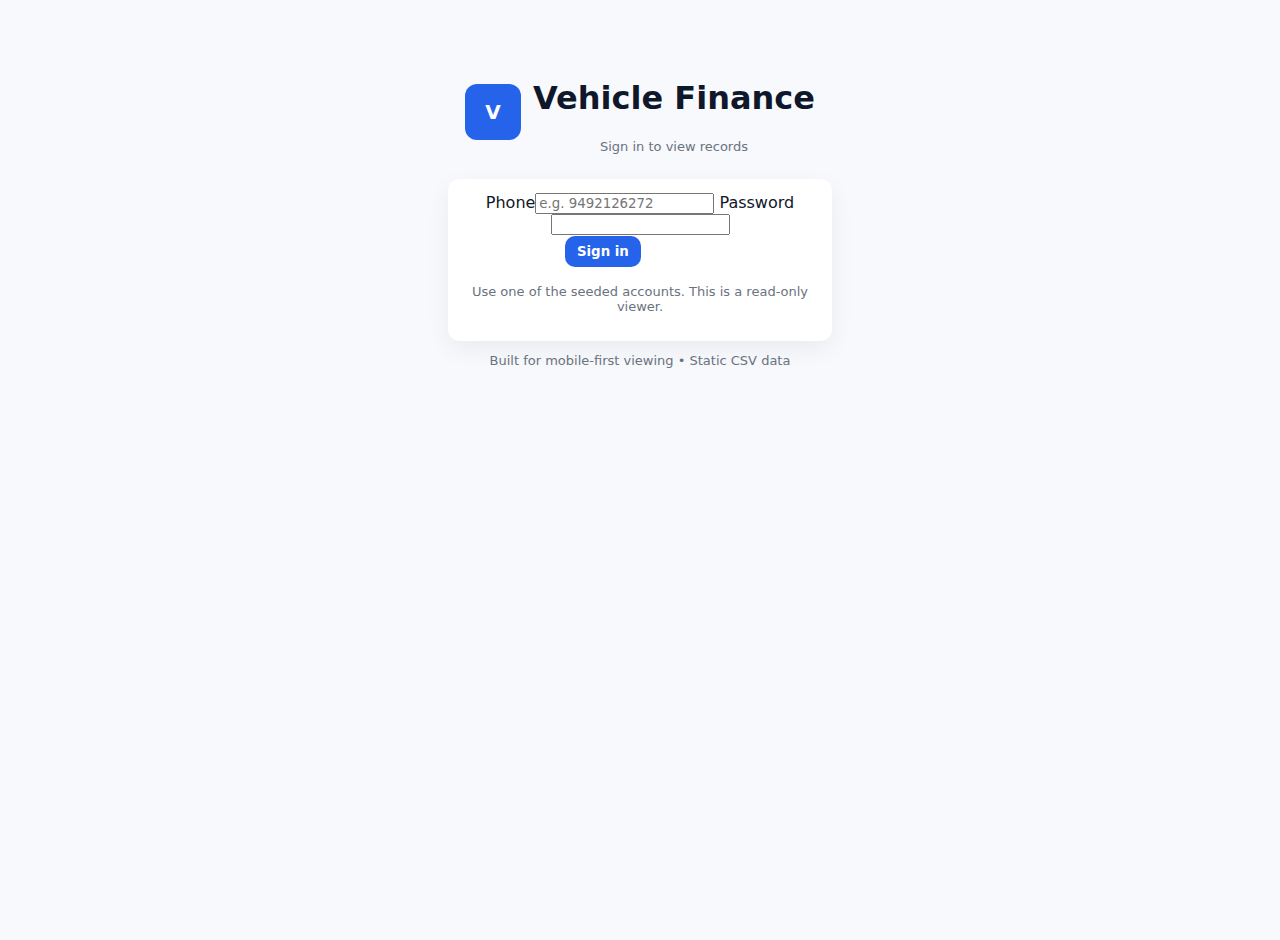
<file: index.html>
<!doctype html>
<html lang="en">
<head>
  <meta charset="utf-8" />
  <meta name="viewport" content="width=device-width,initial-scale=1" />
  <title>SVLF — Dashboard</title>
  <link rel="icon" href="assets/svlf-icon.png">
  <link rel="apple-touch-icon" href="assets/svlf-icon.png">
  <link rel="manifest" href="site.webmanifest">
  <meta name="theme-color" content="#0b1532">
  <link rel="stylesheet" href="css/style.css">
</head>
<body>
<header class="topbar">
  <div class="container topbar-inner">
    <div class="brand-left">
      <div class="logo-sm">S</div>
      <div class="title">SVLF</div>
    </div>
    <div class="top-actions">
      <button class="btn ghost icon-btn" type="button" onclick="downloadCSVs()" aria-label="Download CSVs" title="Download CSVs">⬇</button>
    </div>
  </div>
</header>

<main class="container">
  <!-- Search + Type -->
  <section class="card">
    <div class="controls">
      <div class="left" style="width:100%;">
        <input id="search" class="search-input" placeholder="Search name, brand, model, number, seller/buyer info" oninput="applyFilters()" />
      </div>
    </div>

    <div style="display:flex;gap:8px;margin-top:10px;">
      <div class="type-card" id="typeCar" data-type="Car" onclick="onTypeCardClick(event)">Cars</div>
      <div class="type-card active" id="typeBike" data-type="Bike" onclick="onTypeCardClick(event)">Bikes</div>
    </div>
  </section>

  <!-- summary cards -->
  <section id="summarySection" class="summary-row card">
    <div class="stat clickable active" id="totalCard" onclick="onStatCardClick('ALL')">
      <div class="stat-label">Total</div>
      <div id="total" class="stat-value">0</div>
    </div>
    <div class="stat clickable" id="instockCard" onclick="onStatCardClick('Stock')">
      <div class="stat-label">In Stock</div>
      <div id="instock" class="stat-value">0</div>
    </div>
    <div class="stat clickable" id="soldCard" onclick="onStatCardClick('Sold')">
      <div class="stat-label">Sold</div>
      <div id="sold" class="stat-value">0</div>
    </div>
    <div class="stat clickable" id="pendingCard" onclick="onStatCardClick('PENDING')">
      <div class="stat-label">EMI Pending</div>
      <div id="pendingCount" class="stat-value">0</div>
    </div>
  </section>

  <!-- list -->
  <section class="card list-card">
    <div id="listScroller" class="scroller">
      <div id="tableWrap"></div>
    </div>
    <div id="desktopLoadMore" style="text-align:center;padding-top:8px;display:none">
      <button class="btn small" id="btnLoadMore" onclick="loadMore()">Load more</button>
    </div>
  </section>
</main>

<script src="js/auth.js"></script>
<script>
  try { requireAuth(); } catch(e){ console.warn("auth check:", e); }
  try { renderTopbarAuth(); } catch(e){ console.warn("renderTopbarAuth failed:", e); }
</script>
<script src="js/data.js"></script>
<script src="js/dashboard.js"></script>
</body>
</html>
</file>
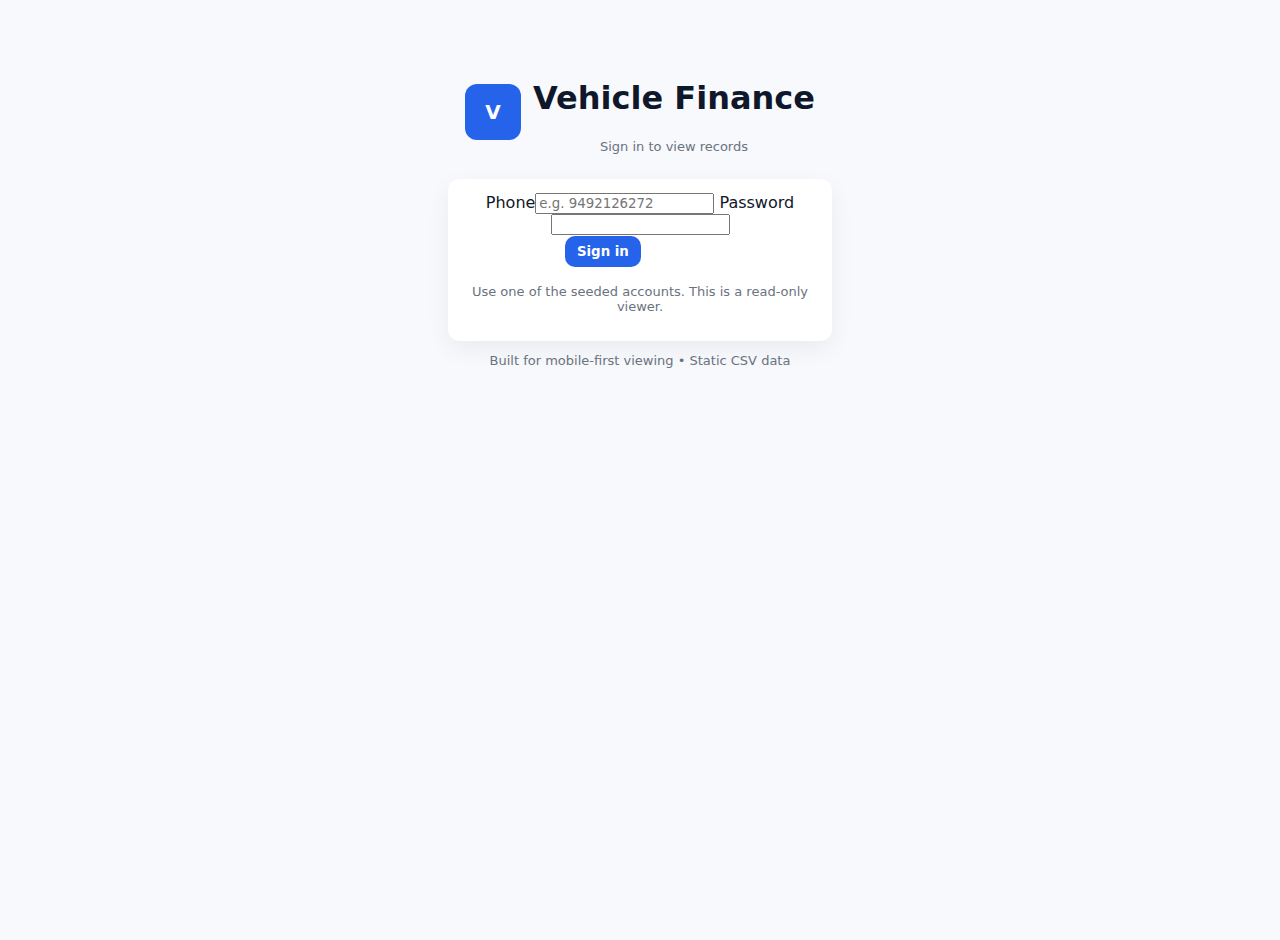
<file: login.html>
<!DOCTYPE html>
<html lang="en">
<head>
<meta charset="utf-8" />
<meta name="viewport" content="width=device-width,initial-scale=1" />
<title>Login — Vehicle Finance</title>
<link rel="stylesheet" href="css/style.css">
</head>
<body class="page-login">
  <main class="center-card">
    <div class="brand">
      <div class="logo">V</div>
      <div>
        <h1>Vehicle Finance</h1>
        <p class="muted">Sign in to view records</p>
      </div>
    </div>

    <div class="card card-sm">
      <label class="field"><span>Phone</span><input id="username" placeholder="e.g. 9492126272" autocomplete="username"></label>
      <label class="field"><span>Password</span><input id="password" type="password" autocomplete="current-password"></label>
      <div class="row" style="gap:8px;">
        <button class="btn primary" onclick="login()">Sign in</button>
        <button class="btn ghost" onclick="demo()">Demo</button>
      </div>
      <p id="error" class="error"></p>
      <p class="small muted">Use one of the seeded accounts. This is a read-only viewer.</p>
    </div>
    <footer class="small muted">Built for mobile-first viewing • Static CSV data</footer>
  </main>

<script src="js/auth.js"></script>
</body>
</html>
</file>
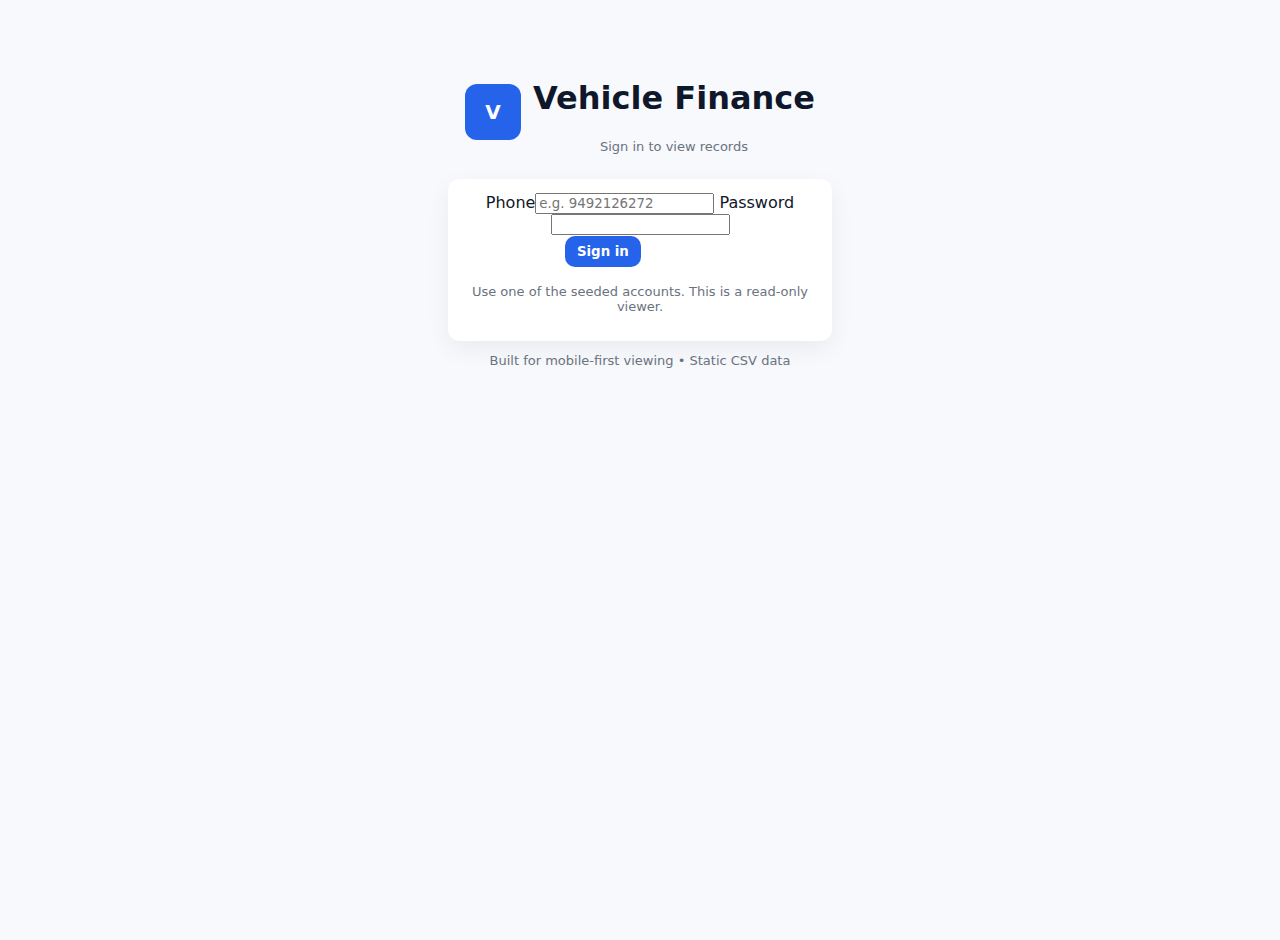
<file: view.html>
<!doctype html>
<html lang="en">
<head>
  <meta charset="utf-8" />
  <meta name="viewport" content="width=device-width,initial-scale=1" />
  <title>SVLF — Vehicle Details</title>
  <link rel="icon" href="assets/svlf-icon.png">
  <link rel="apple-touch-icon" href="assets/svlf-icon.png">
  <link rel="manifest" href="site.webmanifest">
  <meta name="theme-color" content="#0b1532">
  <link rel="stylesheet" href="css/style.css">
</head>
<body>
<header class="topbar">
  <div class="container topbar-inner">
    <div class="brand-left">
      <a href="index.html" style="color:white;text-decoration:none"><div class="logo-sm">S</div></a>
      <div class="title">Vehicle Details</div>
    </div>
    <div class="top-actions"></div>
  </div>
</header>

<main class="container">
  <a class="btn big-back-btn" href="index.html" aria-label="Back to home">← Back to Home</a>
  <div class="card detail-card" id="vehicleCard">Loading...</div>

  <div class="card" id="sellerCard">Loading seller...</div>

  <!-- Buyer Information -->
  <div class="card" id="buyerCard">Loading buyer...</div>

  <div class="card">
    <h3>EMI Schedule</h3>
    <table class="table" id="emiTable">
      <thead>
        <tr>
          <th>#</th>
          <th>Due Date</th>
          <th>Amount</th>
          <th>Status</th>
          <th>Delay</th>          
        </tr>
      </thead>
      <tbody></tbody>
    </table>
  </div>
</main>

<script src="js/auth.js"></script>
<script>
  try { requireAuth(); } catch(e){ console.warn("auth check:", e); }
  try { renderTopbarAuth(); } catch(e){ console.warn("renderTopbarAuth failed:", e); }
</script>
<script src="js/data.js?v=20260201"></script>
<script src="js/view.js?v=20260201"></script>
<script>document.addEventListener('DOMContentLoaded', ()=>{ loadView().catch(console.error); });</script>
</body>
</html>
</file>
<file: css/style.css>
:root{
  --bg:#f7f9fc; --card:#ffffff; --muted:#6b7280; --accent:#2563eb;
  --accent-2:#1e40af; --danger:#ef4444; --paid:#16a34a; --upcoming:#b38f00;
  --glass: rgba(255,255,255,0.6);
  --shadow: 0 8px 24px rgba(6,11,21,0.06);
  --stat-stock-bg: #ecfdf5;
  --stat-stock-color: #166534;
  --stat-sold-bg:  #fff1f2;
  --stat-sold-color:#991b1b;
}

/* ---------- Base ---------- */
*{box-sizing:border-box;font-family:Inter, system-ui, -apple-system, 'Segoe UI', Roboto, 'Helvetica Neue', Arial}
html,body{height:100%}
body{margin:0;background:var(--bg);color:#0f172a;-webkit-font-smoothing:antialiased;-moz-osx-font-smoothing:grayscale}
.container{max-width:1000px;margin:0 auto;padding:16px}

/* ---------- Topbar / Buttons ---------- */
.topbar{background:linear-gradient(90deg,var(--accent),var(--accent-2));padding:10px 0;color:white;position:sticky;top:0;z-index:50}
.topbar .topbar-inner{display:flex;align-items:center;justify-content:space-between}
.brand-left{display:flex;align-items:center;gap:12px}
.logo-sm{width:44px;height:44px;border-radius:8px;background:rgba(255,255,255,0.12);display:flex;align-items:center;justify-content:center;font-weight:700}
.title{font-weight:700;font-size:18px}
.top-actions{display:flex;gap:8px;align-items:center}
.btn{padding:8px 12px;border-radius:10px;border:none;cursor:pointer;font-weight:600;background:var(--accent);color:white;box-shadow:none}
.btn.small{padding:6px 8px;font-size:13px;border-radius:8px}
.btn.ghost{background:transparent;border:1px solid rgba(255,255,255,0.12);color:white}
.btn.outline{background:transparent;border:1px solid #e6eefc;color:#0f172a}
.btn.icon-btn{width:36px;height:36px;padding:0;display:inline-flex;align-items:center;justify-content:center;font-size:16px;line-height:1}
.btn:disabled,
.btn[aria-disabled="true"]{
  opacity:0.5;
  cursor:not-allowed;
}


.big-back-btn{
  display:inline-flex;
  align-items:center;
  gap:8px;
  font-size:18px;
  padding:12px 18px;
  margin-bottom:12px;
  text-decoration:none;
}
/* ---------- Cards / layout ---------- */
.card{background:var(--card);border-radius:12px;padding:12px;box-shadow:var(--shadow);margin-bottom:12px}
.card-sm{padding:14px}
.center-card{max-width:420px;margin:40px auto;padding:18px;text-align:center}
.brand{display:flex;gap:12px;align-items:center;justify-content:center;margin-bottom:12px}
.brand .logo{width:56px;height:56px;border-radius:12px;background:var(--accent);display:flex;align-items:center;justify-content:center;color:white;font-weight:700;font-size:20px}
.muted{color:var(--muted);font-size:13px}
.error{color:var(--danger);margin-top:8px}

/* TYPE CARDS */
.type-row{display:flex;gap:10px}
.type-card{background:linear-gradient(180deg,#fff,#fbfdff);padding:10px 12px;border-radius:10px;border:1px solid #edf2ff;font-weight:700;cursor:pointer;color:#0f172a}
.type-card.active{background:linear-gradient(90deg,var(--accent),var(--accent-2));color:white;border:none;box-shadow:0 6px 18px rgba(2,6,23,0.06)}

/* ---------- Search (unified) ----------
   Supports #search, .search-input, .search, and .controls .search-row input
*/
.controls .search-row,
.search-row { width: 100%; }

.controls .search-row input,
.search,
.search-input,
#search {
  width: 100%;
  max-width: 100%;
  font-size: 16px;
  padding: 14px 16px;
  border-radius: 12px;
  border: 1px solid #e6eefc;
  box-sizing: border-box;
  background: linear-gradient(180deg,#fff,#fbfdff);
  color: #0f172a;
}

/* Explicit stronger rule for your HTML input id to ensure change */
#search,
.controls .left input#search {
  width: 100% !important;
  font-size: 17px !important;
  padding: 14px 18px !important;
  border-radius: 12px !important;
  border: 1px solid #dbe8ff !important;
  background: linear-gradient(180deg,#fff,#fbfdff) !important;
  color: #0f172a !important;
}

/* placeholder color */
.controls .search-row input::placeholder,
.search-input::placeholder,
.search::placeholder,
#search::placeholder { color: #98a3b3; font-size:15px; }

/* mobile: slightly larger for tapping */
@media (max-width: 720px) {
  .controls .search-row input,
  .search,
  .search-input,
  #search {
    font-size: 18px !important;
    padding: 15px 18px !important;
  }
}

/* ---------- Filters row ---------- */
.filters-row{display:flex;gap:10px;margin-top:10px;flex-wrap:wrap;align-items:center}
.btn-group{display:flex;gap:8px}
.chip{padding:8px 12px;border-radius:999px;border:1px solid #edf2ff;background:transparent;cursor:pointer;font-weight:600}
.chip.active{background:linear-gradient(90deg,var(--accent),var(--accent-2));color:white;border:none}

/* ---------- Summary / stats ---------- */
.summary-row{display:grid;grid-template-columns:repeat(4,1fr);gap:10px;margin-bottom:12px}
.stat{padding:16px;text-align:center;border-radius:10px;background:linear-gradient(180deg,#fff,#fbfdff);box-shadow:0 6px 18px rgba(2,6,23,0.04)}
.stat-label{color:var(--muted);font-size:13px;margin-bottom:6px}
.stat-value{font-weight:800;font-size:20px}
.stat.clickable{cursor:pointer;transition:transform .12s, box-shadow .12s}
.stat.clickable:hover{transform:translateY(-4px)}
.stat.active{box-shadow:0 10px 30px rgba(2,6,23,0.08);border:none}

/* color summary cards */
.summary-row .stat:nth-child(1) { background: #eff6ff; color: #1d4ed8; }
.summary-row .stat:nth-child(1) .stat-label { color: #1d4ed8; }
.summary-row .stat:nth-child(2) { background: var(--stat-stock-bg); color: var(--stat-stock-color); }
.summary-row .stat:nth-child(2) .stat-label { color: var(--stat-stock-color); }
.summary-row .stat:nth-child(3) { background: var(--stat-sold-bg); color: var(--stat-sold-color); }
.summary-row .stat:nth-child(3) .stat-label { color: var(--stat-sold-color); }
.summary-row .stat:nth-child(4) { background: #fff7ed; color: #c2410c; }
.summary-row .stat:nth-child(4) .stat-label { color: #c2410c; }

/* ---------- Lists / table ---------- */
.table{width:100%;border-collapse:collapse}
.table th, .table td{padding:10px;border-bottom:1px solid #f1f5f9;text-align:left}
.list-card .item{display:flex;align-items:center;justify-content:space-between;padding:12px;border-radius:12px;border:1px solid #f3f6fb;margin-bottom:10px;cursor:pointer;background:linear-gradient(180deg,#ffffff,#fcfdff)}
.item .meta{display:flex;gap:12px;align-items:center}
.item .meta .title { font-weight:700; font-size:16px; margin-bottom:4px; }
.item .meta .sub { color:var(--muted); font-size:13px; }

/* badges */
.badge{padding:6px 12px;border-radius:999px;font-weight:700;display:inline-block;min-width:74px;text-align:center}
.badge.stock{background:#ecfdf5;color:#166534}
.badge.sold{background:#fff1f2;color:#991b1b;border:1px solid rgba(220,38,38,0.06)}

/* ---------- EMI defaults (cell fallback) ---------- */
.emi-paid,.emi-pending,.emi-upcoming{font-weight:700;text-align:center;}
.emi-paid{background:#dcfce7;color:#065f46;border-radius:10px;}
.emi-pending{background:#fef3c7;color:#b45309;border-radius:10px;}
.emi-upcoming{background:#e0e7ff;color:#3730a3;border-radius:10px;}

/* link styling */
.linknum{color:var(--accent);text-decoration:none;font-weight:700;display:inline-block;padding:6px 0}

/* detail card */
.detail-card h2{margin:0 0 6px 0}
small.muted{color:var(--muted);font-size:13px}

/* scroller specifics */
.scroller{ overflow-y:auto; -webkit-overflow-scrolling:touch; padding-right:6px; }
@media (max-width:720px) {
  .scroller { max-height: calc(4 * 94px + 12px); }
}

/* ---------- Delay cell text coloring ---------- */
.delay-low { color: #d97706; font-weight: 600; }    /* 1-2 days */
.delay-high { color: #dc2626; font-weight: 700; }   /* >2 days */

/* ---------- Responsive / mobile ---------- */
@media(max-width:720px){
  .topbar{padding:8px 0}
  .logo-sm{width:40px;height:40px}
  .title{font-size:15px}
  .top-actions{gap:6px}
  .top-actions .btn{padding:8px 10px;font-size:13px;border-radius:10px}
  .controls{padding:8px 6px}
  .controls .search-row input{padding:12px;border-radius:12px}
  .type-row{gap:8px; margin-top:10px}
  .type-card{padding:10px;font-size:14px}
  .summary-row{
    display:flex;
    gap:10px;
    overflow-x:auto;
    padding-bottom:6px;
    -webkit-overflow-scrolling:touch;
  }
  .summary-row .stat{min-width:120px; flex:0 0 auto; padding:10px; margin-bottom:0}
  .stat-value{font-size:18px}
  .list-card .item{padding:10px; border-radius:12px; margin-bottom:8px; gap:8px;}
  .item .meta { flex-direction: column; align-items: flex-start; gap:4px; }
  .item .meta .title { font-size:15px; }
  .item .meta .sub { font-size:12px; color:var(--muted) }
  .linknum { font-size:14px; color: #1e40af; padding:6px 0; display:inline-block; text-decoration:underline; }
  .badge { min-width:64px; padding:6px 10px; font-size:13px; border-radius:999px; }
  .card { box-shadow: 0 6px 16px rgba(6,11,21,0.05); padding:10px; }
  .container{padding:12px}
  .card { margin-bottom:10px; }
  .table th, .table td { padding:8px 8px; font-size:13px; }
}

/* EMI table mobile readability boost */
@media (max-width: 720px) {
  #emiTable { font-size: 15px; }
  #emiTable th { font-size: 14px; font-weight: 700; padding: 10px 8px; white-space: nowrap; }
  #emiTable td { font-size: 14px; padding: 12px 8px; line-height: 1.45; }
  .card { overflow-x: auto; -webkit-overflow-scrolling: touch; }
}

.emi-status-pill{display:inline-block;padding:6px 14px;border-radius:12px;min-width:92px;}
</file>
